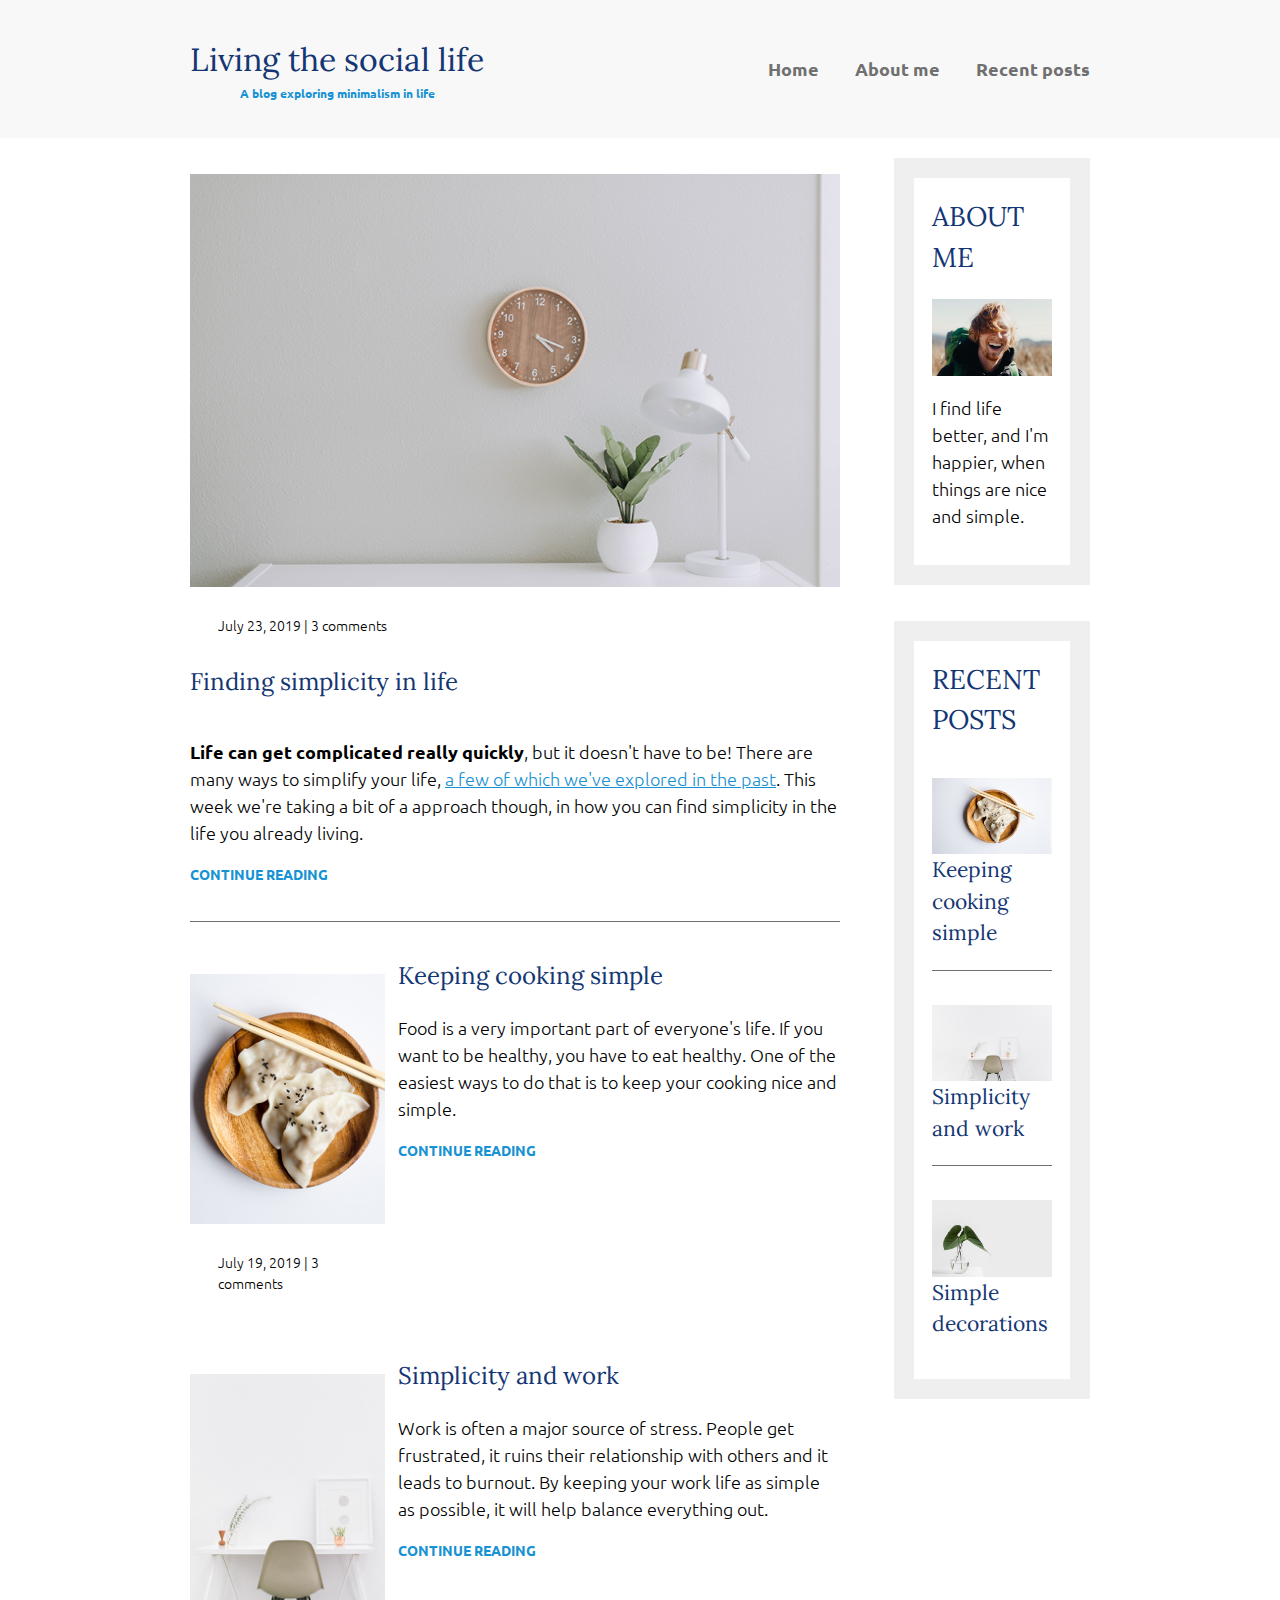
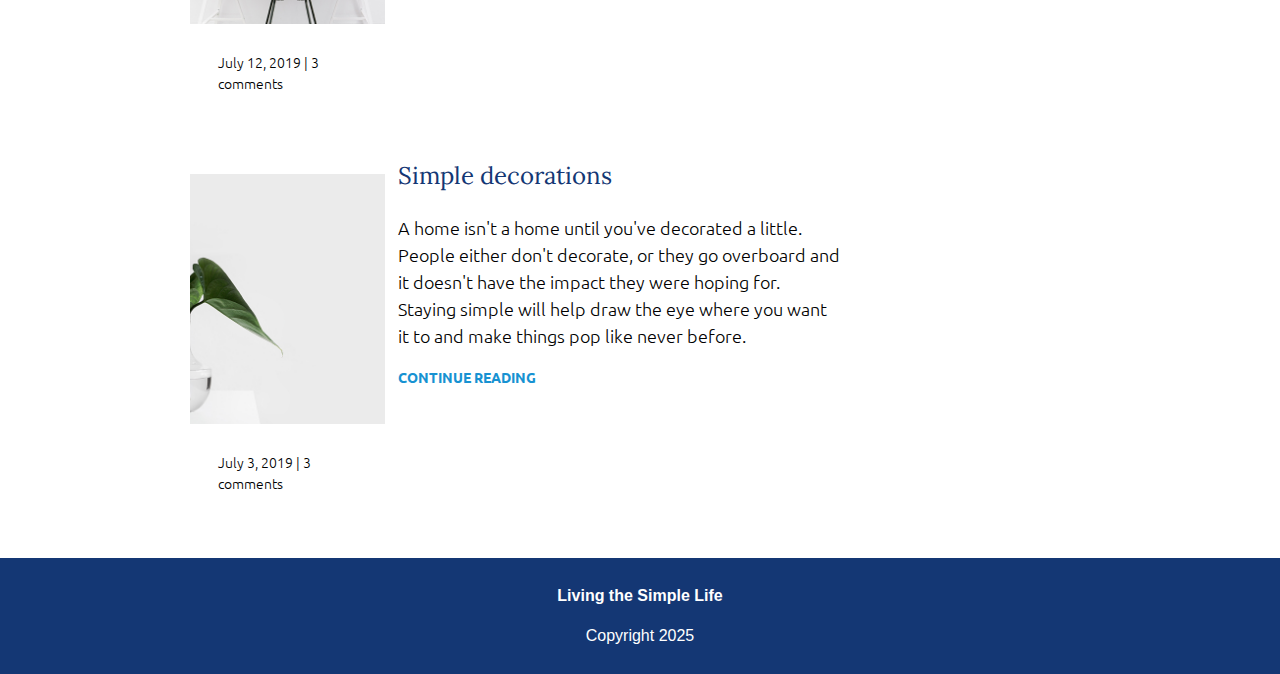
<file: index.html>
<html>
    <head>
        <link href="https://fonts.googleapis.com/css?family=Lora|Ubuntu:300,400,700&display=swap" rel="stylesheet">
        <link rel="stylesheet" href="style.css">
    </head>
    <body> 
        <header>
            <div class="container container-flex">
                <div class="site-title">
                    <h1>Living the social life</h1>
                    <p class="subtitle">A blog exploring minimalism in life</p>
                </div>
                <nav>
                    <ul>
                        <li><a href="index.html" target="_blank">Home</a></li>
                        <li><a href="aboutMe.html" target="_blank">About me</a></li>
                        <li><a href="resentPhotos.html" target="_blank">Recent posts</a></li>
                    </ul>
                </nav>
            </div>
        </header>
        
        <div class="container container-flex">
            <main role="main">
                
                <article class="article-featured">
                    <h2 class="article-title">Finding simplicity in life</h2>
                    <img src="assets/life.jpg"simple white desk on a white wall with a plant on the far right side" class="article-image">
                    <p class="article-info">July 23, 2019 | 3 comments</p>
                    <p class="article-body"><strong>Life can get complicated really quickly</strong>, but it doesn't have to be! There are many ways to simplify your life, <a href="#">a few of which we've explored in the past</a>. This week we're taking a bit of a approach though, in how you can find simplicity in the life you already living.</p>
                    <a href="#" class="article-read-more">CONTINUE READING</a>
                </article>
                
                <article class="article-recent">
                    <div class="article-recent-main">
                        <h2 class="article-title">Keeping cooking simple </h2>
                        <p class="article-body">Food is a very important part of everyone's life. If you want to be healthy, you have to eat healthy. One of the easiest ways to do that is to keep your cooking nice and simple.</p>
                        <a href="#" class="article-read-more">CONTINUE READING</a>
                    </div>
                    <div class="article-recent-secondary">
                        <img src="assets/food.jpg" alt="two dumplings on a wood plate with chopsticks" class="article-image">
                        <p class="article-info">July 19, 2019 | 3 comments</p>
                    </div>
                </article>
                
                <article class="article-recent">
                    <div class="article-recent-main">
                        <h2 class="article-title">Simplicity and work </h2>
                        <p class="article-body">Work is often a major source of stress. People get frustrated, it ruins their relationship with others and it leads to burnout. By keeping your work life as simple as possible, it will help balance everything out.</p>
                        <a href="#" class="article-read-more">CONTINUE READING</a>
                    </div>
                    <div class="article-recent-secondary">
                        <img src="assets/work.jpg" alt="a chair white chair at a white desk on a white wall" class="article-image">
                        <p class="article-info">July 12, 2019 | 3 comments</p>
                    </div>
                </article>
                
                <article class="article-recent">
                    <div class="article-recent-main">
                        <h2 class="article-title">Simple decorations</h2>
                        <p class="article-body">A home isn't a home until you've decorated a little. People either don't decorate, or they go overboard and it doesn't have the impact they were hoping for. Staying simple will help draw the eye where you want it to and make things pop like never before.</p>
                        <a href="#" class="article-read-more">CONTINUE READING</a>
                    </div>
                    <div class="article-recent-secondary">
                        <img src="assets/deco.jpg" alt="a green plant in a clear, round vase with water in it" class="article-image">
                        <p class="article-info">July 3, 2019 | 3 comments</p>
                    </div>
                </article>
            </main>
            
            <aside class="sidebar">
                
                <div class="sidebar-widget">
                    <h2 class="widget-title">ABOUT ME</h2>
                    <img src="assets/about-me.jpg" alt="john doe" class="widget-image">
                    <p class="widget-body">I find life better, and I'm happier, when things are nice and simple.</p>
                </div>
                
                <div class="sidebar-widget">
                    <h2 class="widget-title">RECENT POSTS</h2>
                    <div class="widget-recent-post">
                        <h3 class="widget-recent-post-title">Keeping cooking simple</h3>
                        <img src="assets/food.jpg" alt="two dumplings on a wood plate with chopsticks" class="widget-image">
                    </div>
                    <div class="widget-recent-post">
                        <h3 class="widget-recent-post-title">Simplicity and work</h3>
                        <img src="assets/work.jpg" alt="a chair white chair at a white desk on a white wall" class="widget-image">
                    </div>
                    <div class="widget-recent-post">
                        <h3 class="widget-recent-post-title">Simple decorations</h3>
                        <img src="assets/deco.jpg" alt="a green plant in a clear, round vase with water in it" class="widget-image">
                    </div>
                </div>
                
            </aside>
            
        </div>
        
        
        <footer>
            <p><strong>Living the Simple Life</strong></p>
            <p>Copyright 2025</p>
        </footer>
        
        
    </body>
</html>
</file>
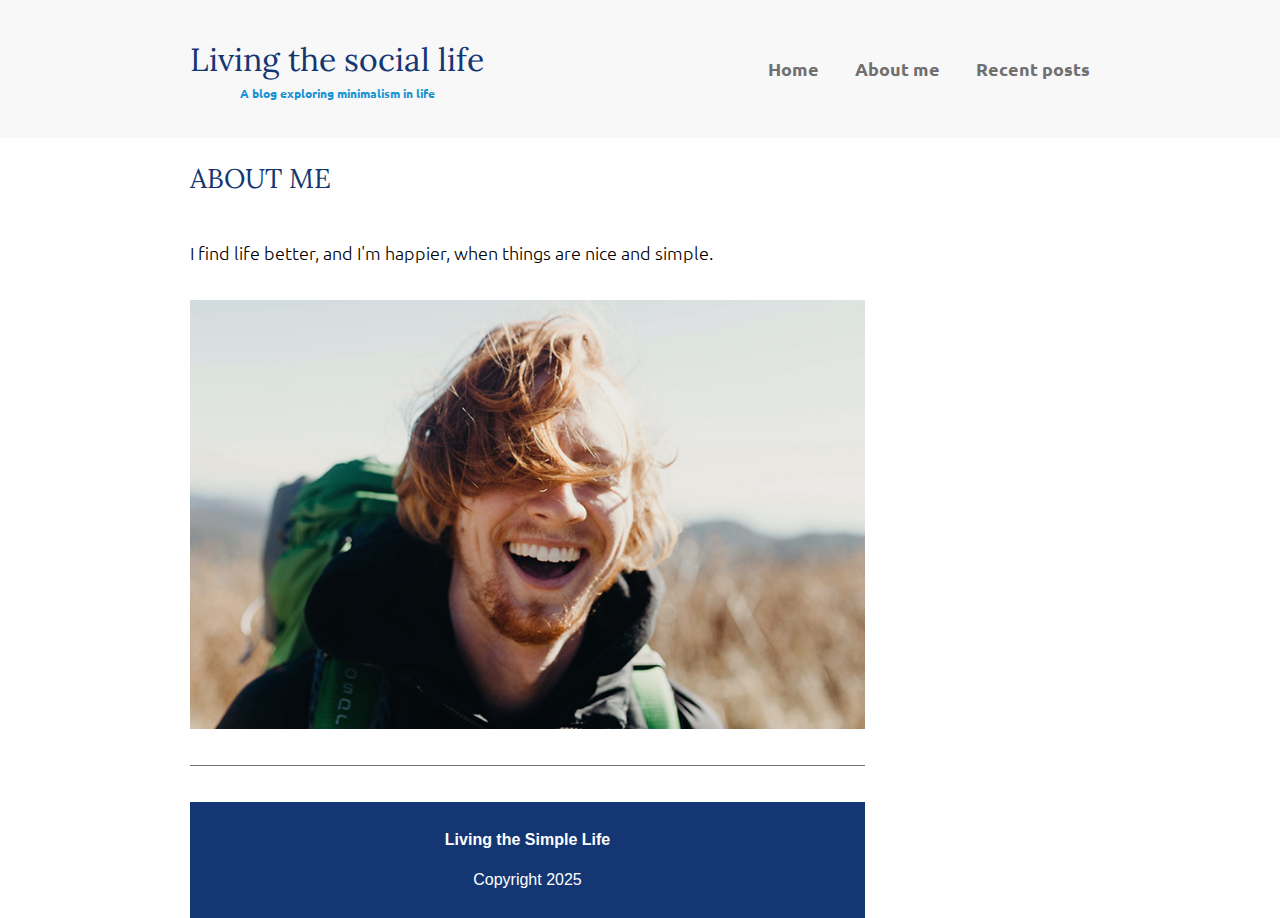
<file: aboutMe.html>
<html>
    <head>
        <link href="https://fonts.googleapis.com/css?family=Lora|Ubuntu:300,400,700&display=swap" rel="stylesheet">
        <link rel="stylesheet" href="style.css">
    </head>
    <body> 
        <header>
            <div class="container container-flex">
                <div class="site-title">
                    <h1>Living the social life</h1>
                    <p class="subtitle">A blog exploring minimalism in life</p>
                </div>
                <nav>
                    <ul>
                        <li><a href="index.html">Home</a></li>
                        <li><a href="aboutMe.html">About me</a></li>
                        <li><a href="resentPhotos.html">Recent posts</a></li>
                    </ul>
                </nav>
            </div>
        </header>
        
        <div class="container container-flex">
            <main role="main">
                
                <article class="article-featured">
                    <h2 class="widget-title">ABOUT ME</h2>
                    <img src="assets/about-me.jpg" alt="john doe" class="widget-image image-full">
                    <p class="widget-body">I find life better, and I'm happier, when things are nice and simple.</p>
                </article>
             
        <footer class="footer-01">
            <p><strong>Living the Simple Life</strong></p>
            <p>Copyright 2025</p>
        </footer>
        
        
    </body>
</html>
</file>
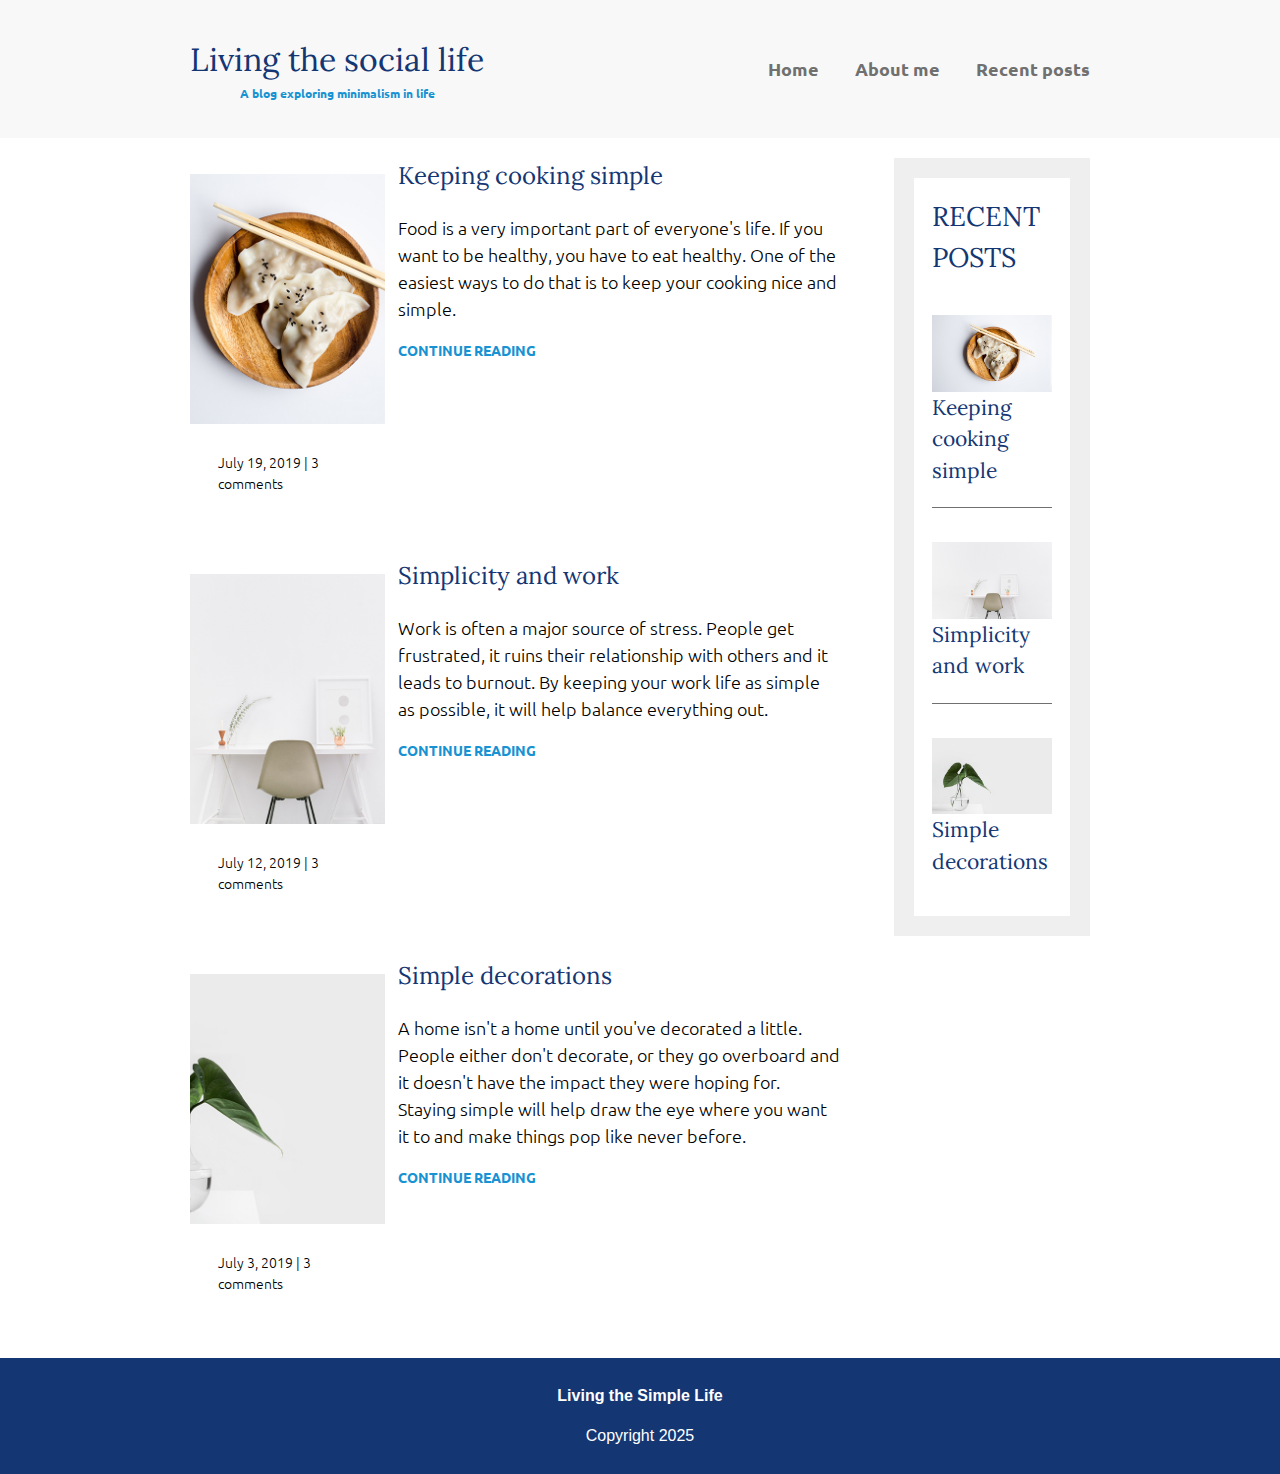
<file: resentPhotos.html>
<html>
    <head>
        <link href="https://fonts.googleapis.com/css?family=Lora|Ubuntu:300,400,700&display=swap" rel="stylesheet">
        <link rel="stylesheet" href="style.css">
    </head>
    <body> 
        <header>
            <div class="container container-flex">
                <div class="site-title">
                    <h1>Living the social life</h1>
                    <p class="subtitle">A blog exploring minimalism in life</p>
                </div>
                <nav>
                    <ul>
                        <li><a href="index.html">Home</a></li>
                        <li><a href="aboutMe.html">About me</a></li>
                        <li><a href="resentPhotos.html">Recent posts</a></li>
                    </ul>
                </nav>
            </div>
        </header>
        
        <div class="container container-flex">
            <main role="main">
                
            
                <article class="article-recent">
                    <div class="article-recent-main">
                        <h2 class="article-title">Keeping cooking simple </h2>
                        <p class="article-body">Food is a very important part of everyone's life. If you want to be healthy, you have to eat healthy. One of the easiest ways to do that is to keep your cooking nice and simple.</p>
                        <a href="#" class="article-read-more">CONTINUE READING</a>
                    </div>
                    <div class="article-recent-secondary">
                        <img src="assets/food.jpg" alt="two dumplings on a wood plate with chopsticks" class="article-image">
                        <p class="article-info">July 19, 2019 | 3 comments</p>
                    </div>
                </article>
                
                <article class="article-recent">
                    <div class="article-recent-main">
                        <h2 class="article-title">Simplicity and work </h2>
                        <p class="article-body">Work is often a major source of stress. People get frustrated, it ruins their relationship with others and it leads to burnout. By keeping your work life as simple as possible, it will help balance everything out.</p>
                        <a href="#" class="article-read-more">CONTINUE READING</a>
                    </div>
                    <div class="article-recent-secondary">
                        <img src="assets/work.jpg" alt="a chair white chair at a white desk on a white wall" class="article-image">
                        <p class="article-info">July 12, 2019 | 3 comments</p>
                    </div>
                </article>
                
                <article class="article-recent">
                    <div class="article-recent-main">
                        <h2 class="article-title">Simple decorations</h2>
                        <p class="article-body">A home isn't a home until you've decorated a little. People either don't decorate, or they go overboard and it doesn't have the impact they were hoping for. Staying simple will help draw the eye where you want it to and make things pop like never before.</p>
                        <a href="#" class="article-read-more">CONTINUE READING</a>
                    </div>
                    <div class="article-recent-secondary">
                        <img src="assets/deco.jpg" alt="a green plant in a clear, round vase with water in it" class="article-image">
                        <p class="article-info">July 3, 2019 | 3 comments</p>
                    </div>
                </article>
            </main>
            
            <aside class="sidebar">
                
                <div class="sidebar-widget">
                    <h2 class="widget-title">RECENT POSTS</h2>
                    <div class="widget-recent-post">
                        <h3 class="widget-recent-post-title">Keeping cooking simple</h3>
                        <img src="assets/food.jpg" alt="two dumplings on a wood plate with chopsticks" class="widget-image">
                    </div>
                    <div class="widget-recent-post">
                        <h3 class="widget-recent-post-title">Simplicity and work</h3>
                        <img src="assets/work.jpg" alt="a chair white chair at a white desk on a white wall" class="widget-image">
                    </div>
                    <div class="widget-recent-post">
                        <h3 class="widget-recent-post-title">Simple decorations</h3>
                        <img src="assets/deco.jpg" alt="a green plant in a clear, round vase with water in it" class="widget-image">
                    </div>
                </div>
                
            </aside>
            
        </div>
        
        
        <footer>
            <p><strong>Living the Simple Life</strong></p>
            <p>Copyright 2025</p>
        </footer>
        
        
    </body>
</html>
</file>
<file: style.css>
/*  Fonts
-----
font-family: 'Lora', serif;
font-family: 'Ubuntu', sans-serif;
*/

body {
    margin: 0;
    font-family: 'Ubuntu', sans-serif;
    font-size: 1.125rem;
    font-weight: 300;
    line-height: 1.5;
}

img {
    max-width: 100%;
    display: block;
    margin-top: 1rem;
}


.inage-full{
    max-width: 500px;
    width: 100%;
    object-fit: cover;
}

/* =================
Typography
================= */

h1, 
h2,
h3 {
    font-family: 'Lora', serif;
    font-weight: 400;
    color: #143774;
    margin-top: 0;
}

h1 {
    font-size: 2rem;
    margin: 0;
}

a {
    color: #1792d2;
}

a:hover,
a:focus {
    color: #143774;
}

strong {
    font-weight: 700;
}

/* h1 subtitle */
.subtitle {
    font-weight: 700;
    color: #1792d2;
    font-size: .75rem;
    margin: 0;
}

.article-title {
    font-size: 1.5rem;
}

.article-read-more,
.article-info {
    font-size: .875rem;
}

.article-read-more {
    color: #1792d2;
    text-decoration: none;
    font-weight: 700;
}

.article-read-more:hover,
.article-read-more:focus {
    color: #143774;
    text-decoration: underline;
}

.article-info{
    margin: 2em;
}


/* =================
Layout
================= */

.container {
    width: 90%;
    max-width: 900px;
    margin: 0 auto;
}

.container-flex {
    display: flex;
    flex-direction: column;
    justify-content: space-between;
}

header {
    background: #f8f8f8;
    text-align: center;
    padding: 2em 0;
    margin-bottom: 20px;
}

@media (min-width: 675px) {
    .container-flex {
        flex-direction: row;
    }
    
    main{
        width: 75%;
    }

    aside{
        width: 20%;
        min-width: 250px;
    }
}

/* navigation */

nav ul {
    list-style: none;
    padding: 0;
    display: flex;
    justify-content: center;
}

nav li {
    margin-left: 2em;
}

nav a {
    text-decoration: none;
    color: #707070;
    font-weight: 700;
    padding: .25em 0;
}

nav a:hover,
nav a:focus {
    color: #1792d2;
}

.current-page {
    border-bottom: 1px solid #707070;
}

.current-page:hover {
    color: #707070;
}

@media (max-width: 675px) {
    nav ul {
        flex-direction: column;
    }
    
    nav li {
        margin: .5em 0;
    }
}

/* articles */

.article-featured {
    border-bottom: #707070 1px solid;
    padding-bottom: 2em;
    margin-bottom: 2em;
}

.article-recent {
    display: flex;
    flex-direction: column;
    margin-bottom: 2em;
}

.article-recent-main {
    order: 2;
}

.article-recent-secondary {
    order: 1;
}

@media (min-width: 675px) {
    .article-recent {
        flex-direction: row;
        justify-content: space-between;
    }
    
    .article-recent-main {
        width: 68%;
    }
    
    .article-recent-secondary {
        width: 30%;
    }
    
    .article-featured {
        display: flex;
        flex-direction: column;
    }
    
    .article-image {
        order: -2;
        min-height: 250px;
        object-fit: cover;
        /* object-position: left; */
    }
    
    .article-info {
        order: -1;
    }
}

/* widgets */

.sidebar-widget {
    border: 20px solid #efefef;
    margin-bottom: 2em;
    padding: 1em;
    margin-left: 3em;
}

.widget-recent-post{
    display: flex;
    flex-direction: column;
    border-bottom: 1px solid #707070;
    margin-bottom: 1em;
}
.widget-recent-post-title{
    order: 2;
}

.widget-image{
    order: 1;
}

.widget-recent-post:last-child{
    border: 0;
    margin: 0;
}


footer{
    color: white;
    background-color: #143774;
    text-align: center;
    padding-top: 10px;
    padding-bottom: 10px;
    font-family: 'Trebuchet MS', 'Lucida Sans Unicode', 'Lucida Grande', 'Lucida Sans', Arial, sans-serif;
    font-size: 1rem;
}
</file>
